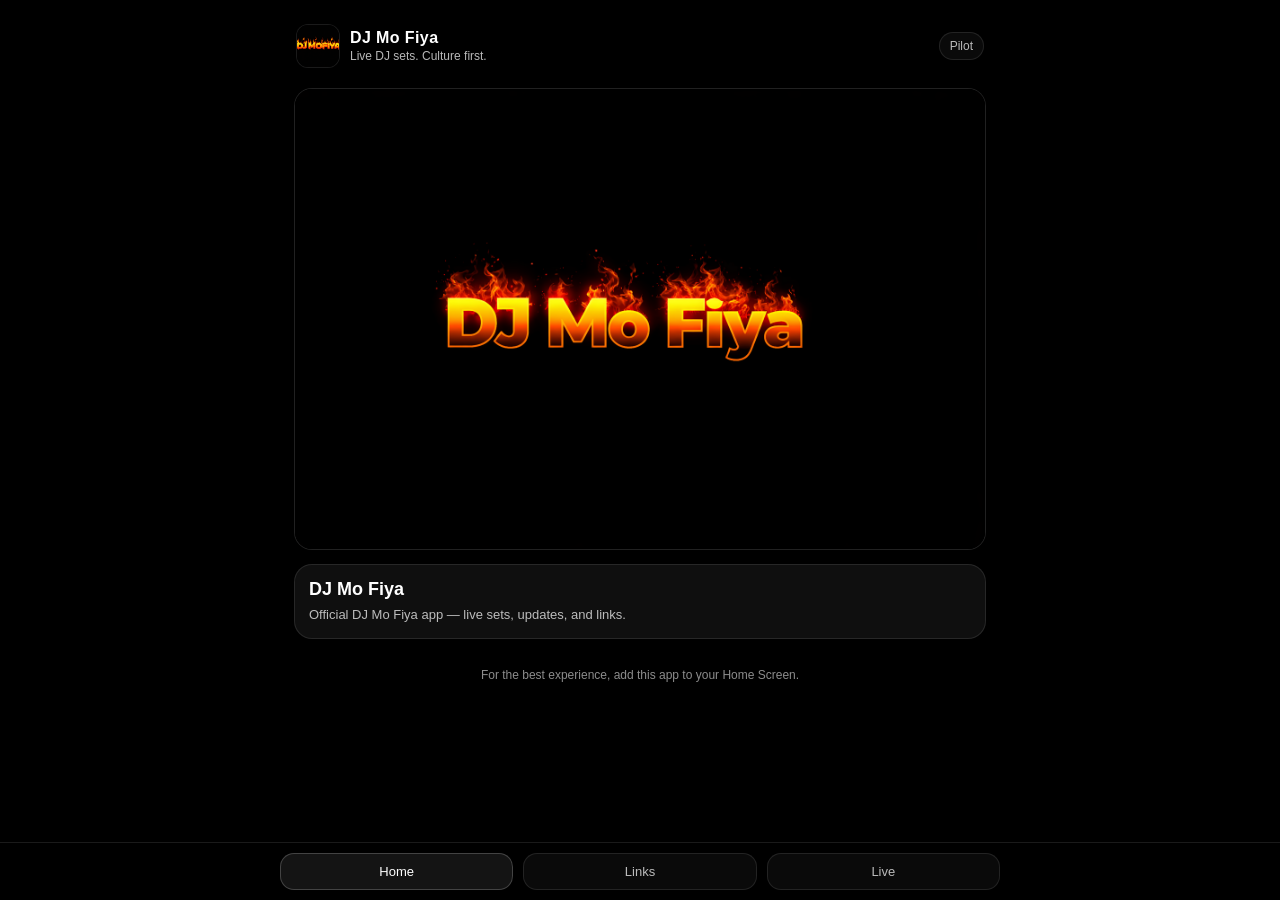
<file: index.html>
<!DOCTYPE html>
<html lang="en">
<head>
  <meta charset="UTF-8" />
  <meta name="viewport" content="width=device-width,initial-scale=1,viewport-fit=cover" />
  <title>DJ Mo Fiya — Official App</title>

  <link rel="manifest" href="manifest.json">
  <meta name="theme-color" content="#000000">

  <!-- iOS PWA -->
  <meta name="apple-mobile-web-app-capable" content="yes">
  <meta name="apple-mobile-web-app-status-bar-style" content="black-translucent">
  <link rel="apple-touch-icon" href="assets/apple-touch-icon.png">

  <style>
    :root{
      --bg1:#000000;
      --card:rgba(255,255,255,0.06);
      --stroke:rgba(255,255,255,0.10);
      --text:#ffffff;
      --muted:rgba(255,255,255,0.72);
      --pill:rgba(255,255,255,0.10);
      --pillStroke:rgba(255,255,255,0.12);
      --accent:#3b82f6;
      --danger:#ef4444;
    }
    *{box-sizing:border-box}
    html,body{height:100%}
    body{
      margin:0;
      background:var(--bg1);
      color:var(--text);
      font-family:-apple-system,BlinkMacSystemFont,"Segoe UI",Roboto,Helvetica,Arial,sans-serif;
      -webkit-font-smoothing:antialiased;
      -moz-osx-font-smoothing:grayscale;
    }
    .wrap{
      max-width:720px;
      margin:0 auto;
      padding:18px 14px 90px;
    }
    .top{
      display:flex;
      align-items:center;
      justify-content:space-between;
      gap:12px;
      padding:6px 2px 10px;
    }
    .brand{
      display:flex;
      align-items:center;
      gap:10px;
      min-width:0;
    }
    .brand img{
      width:44px;height:44px;
      border-radius:12px;
      object-fit:cover;
      border:1px solid var(--stroke);
      background:#000;
    }
    .brand .t{min-width:0}
    .brand .t .name{
      font-weight:800;
      letter-spacing:0.4px;
      font-size:16px;
      line-height:1.1;
      white-space:nowrap;
      overflow:hidden;
      text-overflow:ellipsis;
    }
    .brand .t .sub{
      color:var(--muted);
      font-size:12px;
      margin-top:3px;
    }
    .badge{
      display:inline-flex;
      align-items:center;
      padding:6px 10px;
      border-radius:999px;
      border:1px solid var(--stroke);
      background:rgba(255,255,255,0.04);
      color:var(--muted);
      font-size:12px;
      white-space:nowrap;
    }

    .hero{
      margin:10px 0 14px;
      border-radius:18px;
      border:1px solid var(--stroke);
      background:rgba(255,255,255,0.03);
      overflow:hidden;
    }
    .hero img{
      width:100%;
      display:block;
      height:auto;
      background:#000;
    }

    .tabs{
      position:fixed;
      left:0;right:0;bottom:0;
      background:rgba(0,0,0,0.82);
      backdrop-filter:blur(12px);
      border-top:1px solid var(--stroke);
      padding:10px 12px calc(10px + env(safe-area-inset-bottom));
    }
    .tabrow{
      max-width:720px;
      margin:0 auto;
      display:flex;
      gap:10px;
    }
    .tab{
      flex:1 1 0;
      border:1px solid var(--stroke);
      background:rgba(255,255,255,0.04);
      color:var(--muted);
      padding:10px 12px;
      border-radius:14px;
      font-size:13px;
      text-align:center;
      cursor:pointer;
      user-select:none;
    }
    .tab.active{
      color:var(--text);
      border-color:rgba(255,255,255,0.20);
      background:rgba(255,255,255,0.08);
    }

    .card{
      border:1px solid var(--stroke);
      background:var(--card);
      border-radius:18px;
      padding:14px;
      margin:12px 0;
    }
    .h1{font-size:18px;font-weight:800;margin:0 0 6px 0}
    .p{margin:0;color:var(--muted);font-size:13px;line-height:1.35}

    /* Pill Rows (high-risk component) — Base safety rules */
    .row{
      display:flex;
      align-items:center;
      justify-content:space-between;
      gap:12px;
      border:1px solid var(--stroke);
      background:rgba(255,255,255,0.04);
      border-radius:16px;
      padding:12px 12px;
      overflow:hidden; /* LOCKED */
      margin:10px 0;
      text-decoration:none;
      color:inherit;
    }
    .row .left{
      min-width:0; /* LOCKED */
      display:flex;
      flex-direction:column;
      gap:3px;
    }
    .row .left .label{
      font-weight:700;
      font-size:14px;
      white-space:nowrap;
      overflow:hidden;
      text-overflow:ellipsis;
    }
    .row .left .hint{
      color:var(--muted);
      font-size:12px;
      white-space:nowrap;
      overflow:hidden;
      text-overflow:ellipsis;
    }
    .pill{
      flex:0 0 auto; /* LOCKED */
      display:inline-flex;
      align-items:center;
      justify-content:center;
      padding:8px 10px;
      border-radius:999px;
      border:1px solid var(--pillStroke);
      background:var(--pill);
      color:var(--text);
      font-size:12px;
      white-space:nowrap;
    }
    .pill.live{ background:rgba(239,68,68,0.18); border-color:rgba(239,68,68,0.35); }
    .pill.offline{ background:rgba(255,255,255,0.08); }

    .btn{
      display:inline-flex;
      align-items:center;
      justify-content:center;
      width:100%;
      padding:12px 14px;
      border-radius:14px;
      border:1px solid rgba(255,255,255,0.16);
      background:rgba(255,255,255,0.08);
      color:var(--text);
      font-weight:800;
      text-decoration:none;
      cursor:pointer;
      user-select:none;
    }
    .btn.primary{
      background:rgba(59,130,246,0.22);
      border-color:rgba(59,130,246,0.38);
    }
    .muted{color:var(--muted);font-size:12px;margin-top:8px;line-height:1.35}
    .hidden{display:none!important}

    /* ✅ Install hint (quiet footer text) */
    .install-hint{
      margin-top:18px;
      padding:10px 2px 0;
      font-size:12px;
      color:rgba(255,255,255,0.55);
      text-align:center;
      line-height:1.35;
    }
  </style>
</head>

<body>
  <div class="wrap">
    <div class="top">
      <div class="brand">
        <img src="assets/logo.png" alt="Logo">
        <div class="t">
          <div class="name" id="appName">DJ MO FIYA</div>
          <div class="sub" id="appSub">Official app</div>
        </div>
      </div>
      <div class="badge" id="pilotBadge">Pilot</div>
    </div>

    <div class="hero" id="heroWrap">
      <img id="heroImg" src="assets/logo-wide.png" alt="Hero">
    </div>

    <!-- HOME -->
    <section id="view-home">
      <div class="card">
        <div class="h1" id="homeTitle">DJ Mo Fiya</div>
        <p class="p" id="homeDesc"></p>
      </div>
    </section>

    <!-- LIVE -->
    <section id="view-live" class="hidden">
      <div class="card">
        <div style="display:flex;align-items:center;justify-content:space-between;gap:12px;">
          <div class="h1" style="margin:0;">LIVE</div>
          <div class="pill offline" id="liveStatusPill">OFFLINE</div>
        </div>

        <p class="p" id="liveDesc" style="margin-top:8px;"></p>
        <div class="muted" id="liveNotice">Live DJ performance. Music is played as part of a real-time set, not an on-demand service.</div>

        <div style="margin-top:12px;">
          <a class="btn primary" id="watchLiveBtn" href="#" target="_blank" rel="noopener noreferrer">Watch Live</a>
          <div class="muted" id="liveHint">Tap once if needed (iOS/PWA user-gesture rule).</div>
        </div>
      </div>
    </section>

    <!-- LINKS -->
    <section id="view-links" class="hidden">
      <div class="card">
        <div class="h1" style="margin:0 0 10px 0;">Links</div>
        <div id="linksMount"></div>
        <div id="feedbackMount" style="margin-top:14px;"></div>
      </div>
    </section>

    <!-- ✅ Install hint (quiet, bottom-of-app) -->
    <footer class="install-hint">
      For the best experience, add this app to your Home Screen.
    </footer>
  </div>

  <nav class="tabs">
    <div class="tabrow" id="tabRow"></div>
  </nav>

  <script>
    // ✅ Correct SW filename for your repo (service-worker.js)
    if ("serviceWorker" in navigator) {
      window.addEventListener("load", () => navigator.serviceWorker.register("./service-worker.js"));
    }

    // iOS PWA return repaint fix (safe)
    document.addEventListener("visibilitychange", () => {
      if (!document.hidden) {
        document.body.style.transform = "translateZ(0)";
        requestAnimationFrame(() => (document.body.style.transform = ""));
      }
    });

    const views = {
      home: document.getElementById("view-home"),
      live: document.getElementById("view-live"),
      links: document.getElementById("view-links")
    };

    function setActiveTab(id){
      Object.keys(views).forEach(k => views[k].classList.toggle("hidden", k !== id));
      [...document.querySelectorAll(".tab")].forEach(t => t.classList.toggle("active", t.dataset.id === id));
      history.replaceState(null, "", `#${id}`);
    }

    function safeURL(u){
      try { return new URL(u).toString(); }
      catch { return ""; }
    }

    function renderLinks(sections){
      const mount = document.getElementById("linksMount");
      mount.innerHTML = "";
      (sections || []).forEach(sec => {
        const title = document.createElement("div");
        title.style.fontWeight = "800";
        title.style.margin = "10px 0 6px";
        title.textContent = sec.title || "Links";
        mount.appendChild(title);

        (sec.items || []).forEach(item => {
          const a = document.createElement("a");
          a.className = "row";
          a.href = safeURL(item.url) || "#";
          a.target = "_blank";
          a.rel = "noopener noreferrer";

          const left = document.createElement("div");
          left.className = "left";

          const label = document.createElement("div");
          label.className = "label";
          label.textContent = item.label || "Link";

          const hint = document.createElement("div");
          hint.className = "hint";
          hint.textContent = a.href !== "#" ? a.href.replace(/^https?:\/\//, "") : "Invalid link";

          left.appendChild(label);
          left.appendChild(hint);

          const pill = document.createElement("div");
          pill.className = "pill";
          pill.textContent = "Open";

          a.appendChild(left);
          a.appendChild(pill);
          mount.appendChild(a);
        });
      });
    }

    function renderFeedback(feedback){
      const mount = document.getElementById("feedbackMount");
      mount.innerHTML = "";
      if (!feedback || !feedback.enabled) return;

      const mail = feedback.mailto || "";
      const subject = encodeURIComponent(feedback.subject || "App Feedback");
      const href = `mailto:${mail}?subject=${subject}`;

      const a = document.createElement("a");
      a.className = "row";
      a.href = href;

      const left = document.createElement("div");
      left.className = "left";

      const label = document.createElement("div");
      label.className = "label";
      label.textContent = "Feedback";

      const hint = document.createElement("div");
      hint.className = "hint";
      hint.textContent = mail;

      left.appendChild(label);
      left.appendChild(hint);

      const pill = document.createElement("div");
      pill.className = "pill";
      pill.textContent = "Email";

      a.appendChild(left);
      a.appendChild(pill);
      mount.appendChild(a);
    }

    async function boot(){
      const res = await fetch("./content.json", { cache: "no-store" });
      const cfg = await res.json();

      document.getElementById("appName").textContent = cfg.home?.title || cfg.app?.name || "App";
      document.getElementById("appSub").textContent = cfg.home?.subtitle || "Official app";
      document.getElementById("homeTitle").textContent = cfg.home?.title || "Home";
      document.getElementById("homeDesc").textContent = cfg.home?.description || "";

      // Hero
      const hero = cfg.home?.hero_image || "";
      const heroWrap = document.getElementById("heroWrap");
      const heroImg = document.getElementById("heroImg");
      if (hero) { heroImg.src = hero; heroWrap.classList.remove("hidden"); }
      else { heroWrap.classList.add("hidden"); }

      // Tabs
      const tabs = Array.isArray(cfg.tabs) ? cfg.tabs.slice() : [{id:"home",label:"Home"},{id:"links",label:"Links"}];
      const liveEnabled = !!cfg.live?.enabled;
      const finalTabs = tabs.filter(t => t.id !== "live" || liveEnabled);

      const tabRow = document.getElementById("tabRow");
      tabRow.innerHTML = "";
      finalTabs.forEach(t => {
        const b = document.createElement("div");
        b.className = "tab";
        b.textContent = t.label;
        b.dataset.id = t.id;
        b.onclick = () => setActiveTab(t.id);
        tabRow.appendChild(b);
      });

      renderLinks(cfg.links?.sections || []);
      renderFeedback(cfg.feedback);

      // Live state
      if (liveEnabled) {
        const status = (cfg.live.status || "offline").toLowerCase();
        const pill = document.getElementById("liveStatusPill");
        const desc = document.getElementById("liveDesc");
        const watchBtn = document.getElementById("watchLiveBtn");

        if (status === "live") {
          pill.textContent = "Live now";
          pill.className = "pill live";
          desc.textContent = "";
        } else {
          pill.textContent = "Offline";
          pill.className = "pill offline";
          desc.textContent = "No replay available";
        }

        const watch = safeURL(cfg.live.watch_url || "");
        if (watch) {
          watchBtn.href = watch;
          watchBtn.style.opacity = "1";
          watchBtn.style.pointerEvents = "auto";
        } else {
          watchBtn.href = "#";
          watchBtn.style.opacity = "0.5";
          watchBtn.style.pointerEvents = "none";
        }
      }

      // Pilot badge
      const pilotBadge = document.getElementById("pilotBadge");
      pilotBadge.style.display = cfg.branding?.pilot_badge ? "inline-flex" : "none";

      const hash = (location.hash || "#home").replace("#","");
      const defaultTab = finalTabs.some(t => t.id === hash) ? hash : finalTabs[0].id;
      setActiveTab(defaultTab);
    }

    boot();
  </script>
</body>
</html>
</file>
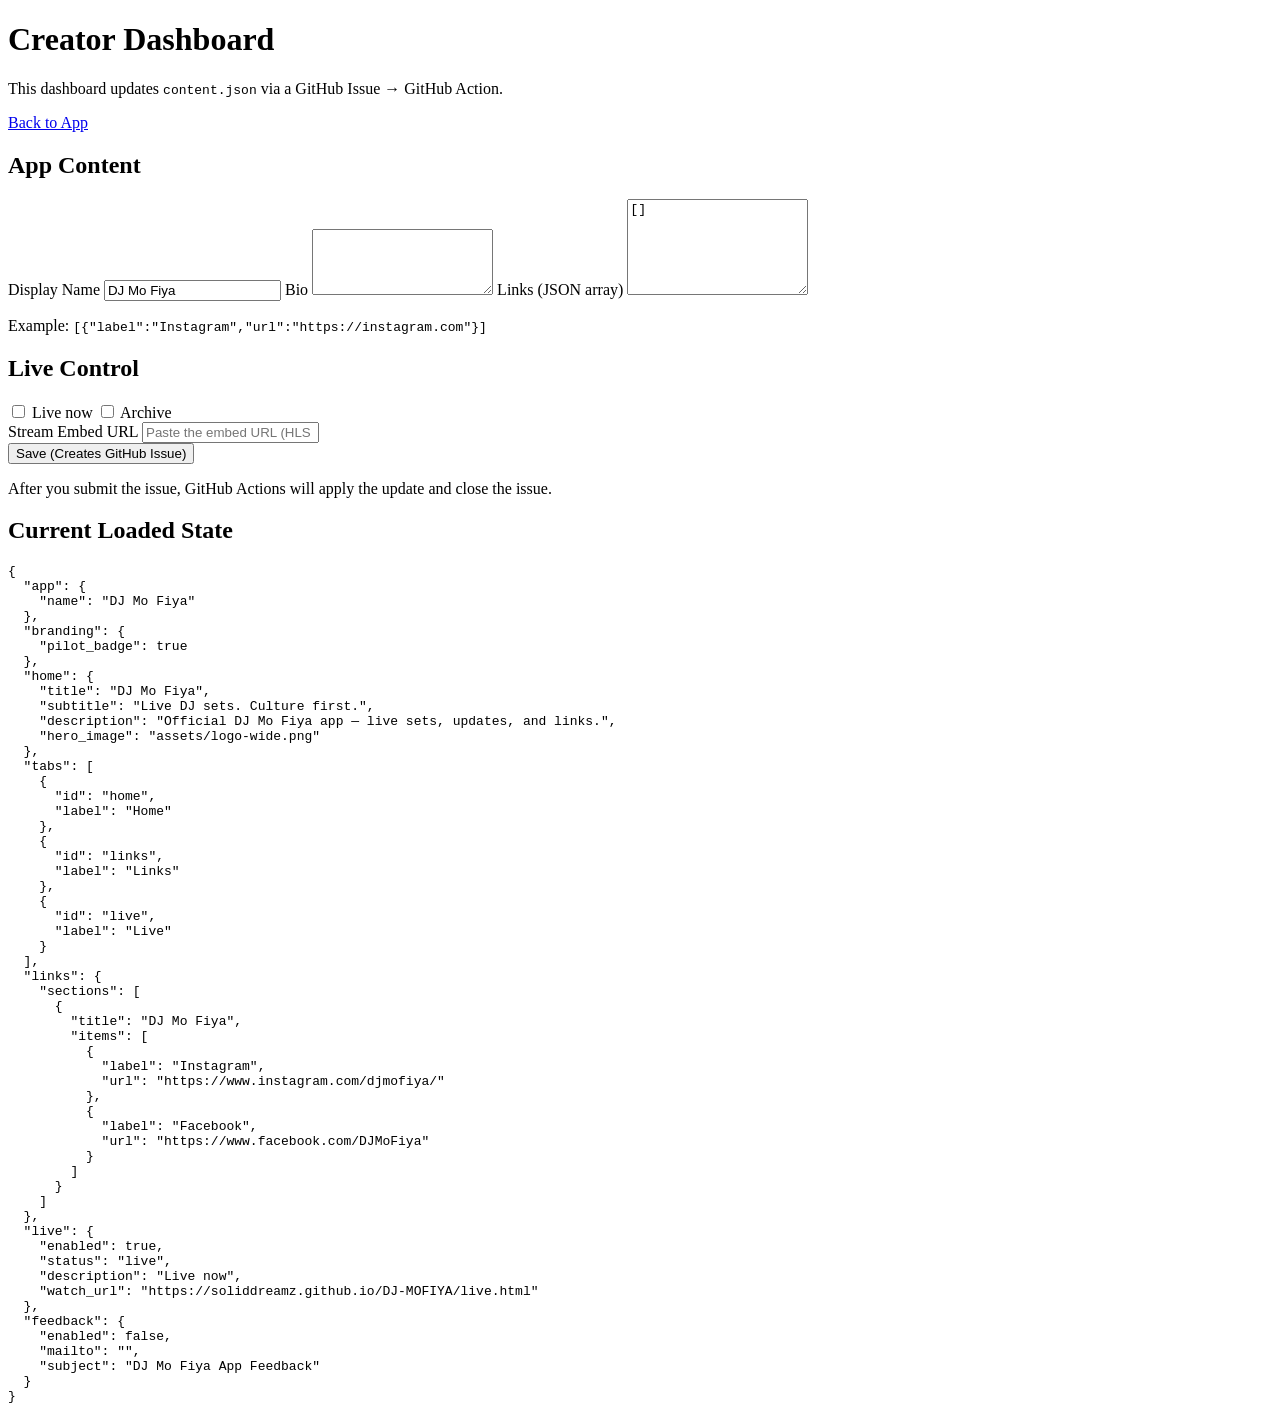
<file: dashboard/index.html>
<!doctype html>
<html lang="en">
<head>
  <meta charset="utf-8" />
  <meta name="viewport" content="width=device-width,initial-scale=1" />
  <title>Creator Dashboard</title>
  <link rel="stylesheet" href="dashboard.css" />
</head>
<body>
  <div class="wrap">
    <header class="card">
      <h1>Creator Dashboard</h1>
      <p class="muted">This dashboard updates <code>content.json</code> via a GitHub Issue → GitHub Action.</p>
      <div class="row">
        <a class="btn" href="../">Back to App</a>
      </div>
    </header>

    <section class="card">
      <h2>App Content</h2>

      <label class="label">Display Name</label>
      <input id="name" class="input" />

      <label class="label">Bio</label>
      <textarea id="bio" class="textarea" rows="4"></textarea>

      <label class="label">Links (JSON array)</label>
      <textarea id="links" class="textarea" rows="6"></textarea>
      <p class="muted">Example: <code>[{"label":"Instagram","url":"https://instagram.com"}]</code></p>
    </section>

    <section class="card">
      <h2>Live Control</h2>

      <div class="row">
        <label class="check">
          <input type="checkbox" id="isLive" />
          <span>Live now</span>
        </label>

        <label class="check">
          <input type="checkbox" id="archive" />
          <span>Archive</span>
        </label>
      </div>

      <label class="label">Stream Embed URL</label>
      <input id="streamUrl" class="input" placeholder="Paste the embed URL (HLS player page, YouTube embed, etc.)" />

      <div class="row">
        <button id="openIssue" class="btn primary">Save (Creates GitHub Issue)</button>
      </div>

      <p class="muted">
        After you submit the issue, GitHub Actions will apply the update and close the issue.
      </p>
    </section>

    <section class="card">
      <h2>Current Loaded State</h2>
      <pre id="debug" class="pre"></pre>
    </section>
  </div>

  <script src="dashboard.js"></script>
</body>
</html>
</file>
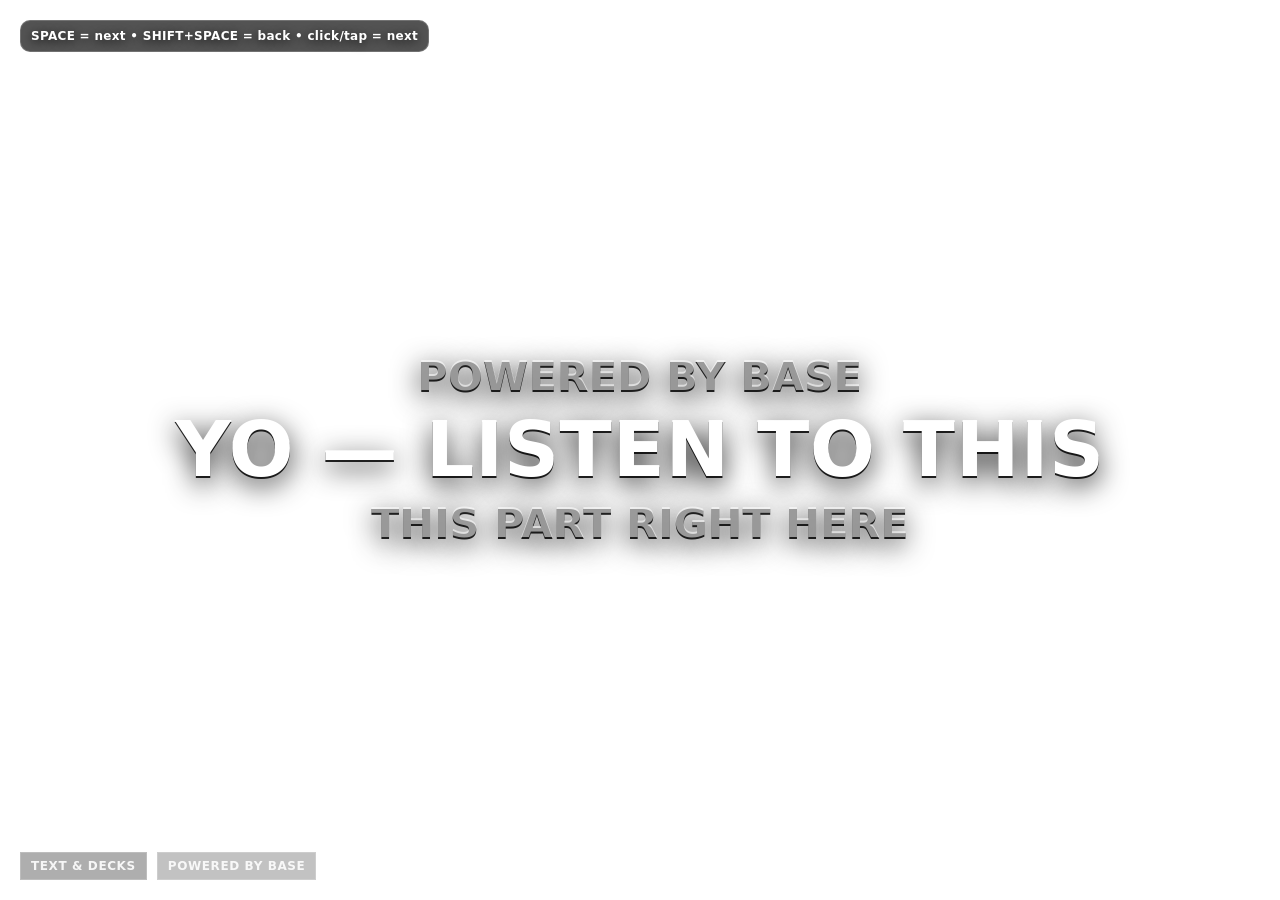
<file: tools/base-lyrics-overlay/index.html>
<!doctype html>
<html lang="en">
<head>
  <meta charset="utf-8" />
  <meta name="viewport" content="width=device-width,initial-scale=1" />
  <title>Base Lyrics Overlay v1 (Auto Demo)</title>
  <link rel="stylesheet" href="styles.css" />
</head>

<body>
  <main id="stage" aria-label="Lyrics overlay">
    <div id="lyrics">
      <div id="linePrev" class="line muted"></div>
      <div id="lineNow" class="line now"></div>
      <div id="lineNext" class="line muted"></div>
    </div>

    <div id="brand">
      <span class="tag">TEXT &amp; DECKS</span>
      <span class="tag subtle">POWERED BY BASE</span>
    </div>
  </main>

  <!-- Controls exist but are hidden by default -->
  <section id="controls" class="hidden" aria-label="Controls">
    <div class="row">
      <label for="offsetMs">Sync Offset (ms):</label>
      <input id="offsetMs" type="range" min="-5000" max="5000" value="0" step="50" />
      <output id="offsetOut">0 ms</output>
      <button id="nudgeMinus">-100</button>
      <button id="nudgePlus">+100</button>
    </div>

    <div class="row">
      <button id="toggleControls">Show Controls</button>
      <button id="reset">Reset</button>
    </div>

    <div class="hint">
      OBS: Add this page as a <b>Browser Source</b>.
    </div>
  </section>

  <script src="player.js"></script>
</body>
</html>
</file>
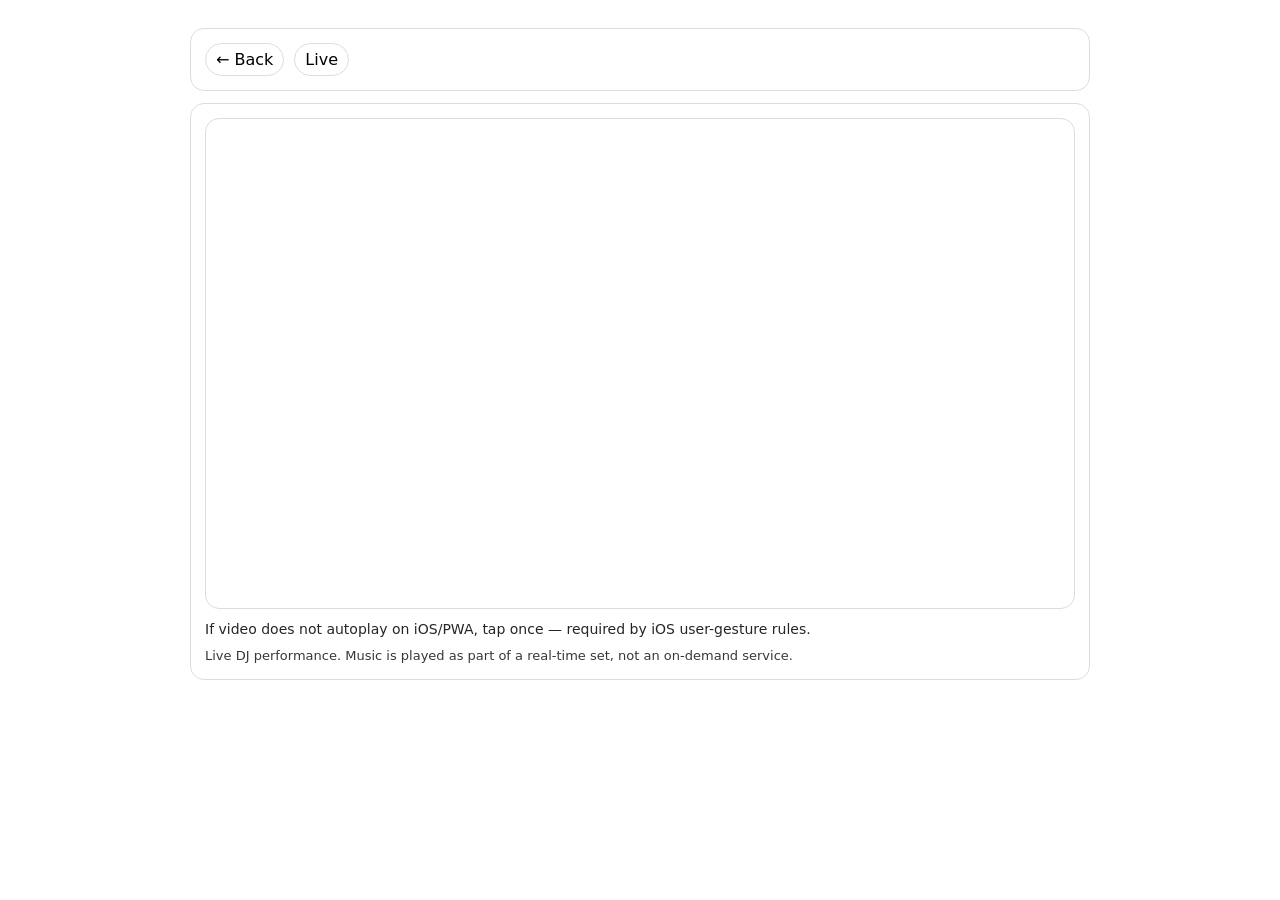
<file: live.html>
<!doctype html>
<html lang="en">
<head>
  <meta charset="utf-8" />
  <meta name="viewport" content="width=device-width,initial-scale=1" />
  <meta name="theme-color" content="#000000" />
  <title>DJ Mo Fiya — Live</title>

  <style>
    body {
      font-family: -apple-system, system-ui, Arial;
      margin: 0;
      padding: 16px;
      background: #fff;
    }
    .wrap {
      max-width: 900px;
      margin: 0 auto;
    }
    .card {
      border: 1px solid #ddd;
      border-radius: 14px;
      padding: 14px;
      margin: 12px 0;
    }
    .row {
      display: flex;
      gap: 10px;
      flex-wrap: wrap;
      align-items: center;
    }
    .pill {
      display: inline-block;
      padding: 6px 10px;
      border-radius: 999px;
      border: 1px solid #ddd;
      text-decoration: none;
      color: inherit;
    }
    .player {
      position: relative;
      padding-top: 56.25%;
      border-radius: 14px;
      overflow: hidden;
      border: 1px solid #ddd;
    }
    .player iframe {
      position: absolute;
      inset: 0;
      width: 100%;
      height: 100%;
      border: 0;
    }
    .hint {
      font-size: 14px;
      opacity: 0.85;
      margin-top: 12px;
    }
    .notice {
      font-size: 13px;
      opacity: 0.78;
      margin-top: 10px;
      line-height: 1.35;
    }
  </style>
</head>

<body>
  <div class="wrap">

    <div class="card">
      <div class="row">
        <a class="pill" href="./">← Back</a>
        <span class="pill">Live</span>
      </div>
    </div>

    <div class="card">
      <div class="player">
        <iframe
          src="https://customer-sb4ix37adh6j9xvg.cloudflarestream.com/80cb955843a44433f4b0608b3e90f963/iframe"
          allow="accelerometer; gyroscope; autoplay; encrypted-media; picture-in-picture"
          allowfullscreen="true">
        </iframe>
      </div>

      <div class="hint">
        If video does not autoplay on iOS/PWA, tap once — required by iOS user-gesture rules.
      </div>

      <div class="notice">
        Live DJ performance. Music is played as part of a real-time set, not an on-demand service.
      </div>
    </div>

  </div>

  <script>
    if ("serviceWorker" in navigator) {
      navigator.serviceWorker.register("service-worker.js");
    }
  </script>
</body>
</html>
</file>
<file: dashboard/dashboard.css>

</file>
<file: tools/base-lyrics-overlay/styles.css>
:root{
  --bg: rgba(0,0,0,0);
  --text: #fff;
  --muted: rgba(255,255,255,0.55);
  --shadow: rgba(0,0,0,0.85);
  --panel: rgba(10,10,10,0.85);
  --border: rgba(255,255,255,0.18);
  --accent: rgba(255,255,255,0.9);
  --font: system-ui, -apple-system, Segoe UI, Roboto, Helvetica, Arial, sans-serif;
}

html, body{
  margin:0;
  padding:0;
  width:100%;
  height:100%;
  background: var(--bg);
  font-family: var(--font);
  overflow:hidden;
}

#stage{
  position:relative;
  width:100%;
  height:100%;
  display:flex;
  align-items:center;
  justify-content:center;
  padding:6vh 6vw;
  box-sizing:border-box;
}

#lyrics{
  width:min(1200px, 94vw);
  text-align:center;
  line-height:1.08;
  user-select:none;
}

.line{
  font-weight:800;
  letter-spacing:0.4px;
  text-shadow:
    0 2px 0 var(--shadow),
    0 8px 28px var(--shadow);
  word-break:break-word;
}

.line.now{
  font-size: clamp(46px, 6vw, 110px);
  color: var(--text);
}

.line.muted{
  font-size: clamp(24px, 3.2vw, 54px);
  color: var(--muted);
  margin: 10px 0;
}

#brand{
  position:absolute;
  bottom:20px;
  left:20px;
  display:flex;
  gap:10px;
  align-items:center;
  opacity:0.9;
}

.tag{
  font-size:12px;
  font-weight:900;
  letter-spacing:0.6px;
  padding:6px 10px;
  border:1px solid var(--border);
  background: rgba(0,0,0,0.35);
  color: var(--accent);
}

.tag.subtle{ opacity:0.75; }

#controls{
  position:absolute;
  top:18px;
  right:18px;
  width:min(520px, 92vw);
  padding:14px 14px 12px;
  border:1px solid var(--border);
  background: var(--panel);
  color: var(--text);
  border-radius:12px;
  box-sizing:border-box;
}

#controls.hidden{ display:none; }

.row{
  display:flex;
  gap:8px;
  align-items:center;
  margin-bottom:10px;
  flex-wrap:wrap;
}

label{
  font-size:12px;
  opacity:0.9;
  min-width:120px;
}

input[type="range"]{ flex:1; }

button{
  padding:8px 10px;
  border-radius:10px;
  border:1px solid var(--border);
  background: rgba(0,0,0,0.35);
  color: var(--text);
  font-weight:700;
  cursor:pointer;
}

button:active{ transform: translateY(1px); }

output{
  min-width:70px;
  text-align:right;
  font-weight:800;
}

.hint{
  font-size:12px;
  opacity:0.8;
  margin-top:4px;
}
</file>
